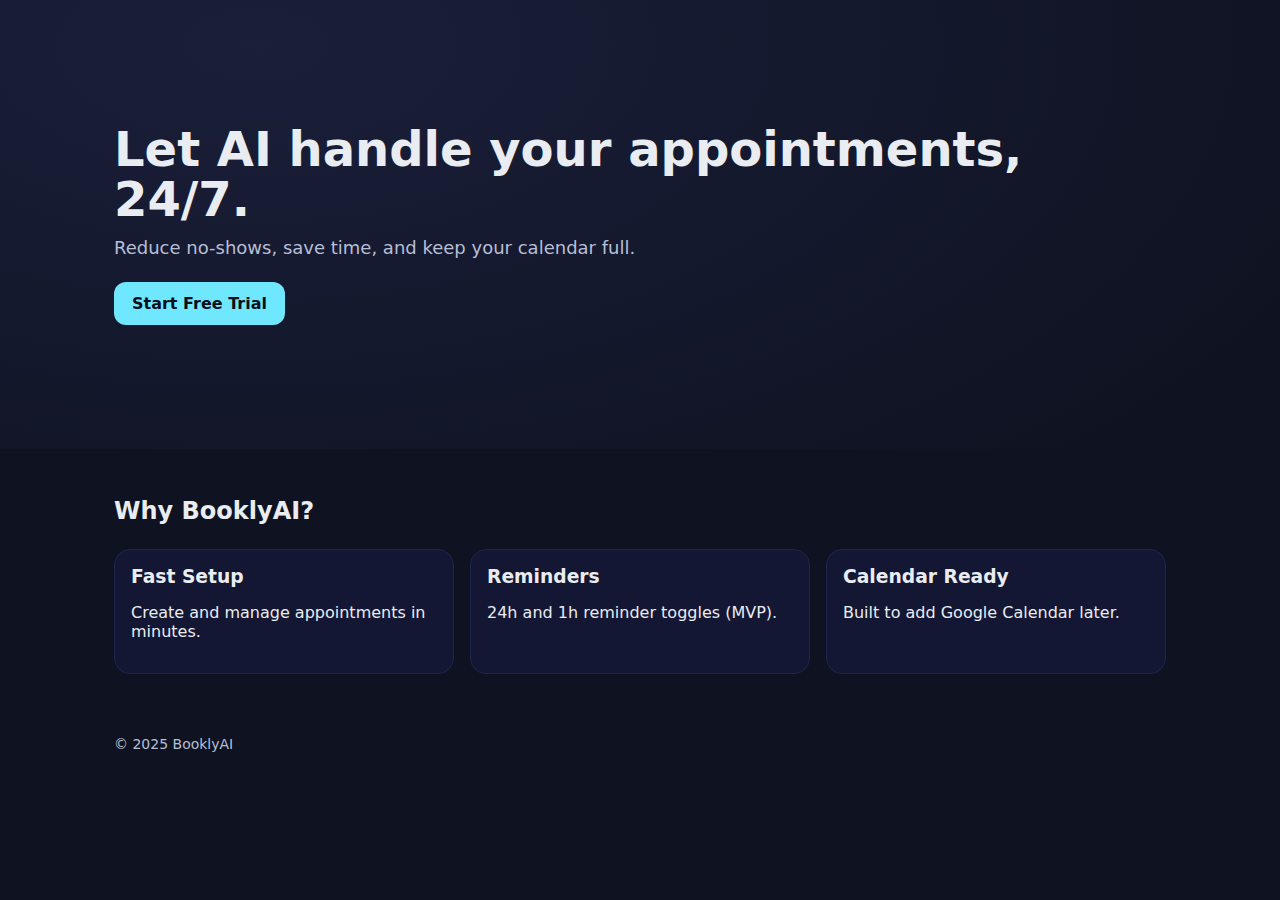
<file: index.html>
<!DOCTYPE html>
<html lang="en">
<head>
  <meta charset="utf-8">
  <meta name="viewport" content="width=device-width, initial-scale=1">
  <title>BooklyAI – Smart Scheduling Assistant</title>
  <link rel="stylesheet" href="/style.css">
</head>
<body>
  <header class="hero">
    <div class="wrap">
      <h1>Let AI handle your appointments, 24/7.</h1>
      <p class="sub">Reduce no-shows, save time, and keep your calendar full.</p>
      <a href="/dashboard.html" class="btn">Start Free Trial</a>
    </div>
  </header>
  <section class="features wrap">
    <h2>Why BooklyAI?</h2>
    <div class="grid">
      <div class="card"><h3>Fast Setup</h3><p>Create and manage appointments in minutes.</p></div>
      <div class="card"><h3>Reminders</h3><p>24h and 1h reminder toggles (MVP).</p></div>
      <div class="card"><h3>Calendar Ready</h3><p>Built to add Google Calendar later.</p></div>
    </div>
  </section>
  <footer class="wrap">
    <p>© 2025 BooklyAI</p>
  </footer>
</body>
</html>
</file>
<file: style.css>
:root { --bg:#0f1220; --text:#e9ecf1; --muted:#b6bfd6; --brand:#6ee7ff; }
* { box-sizing:border-box; }
body { margin:0; font-family:Inter, system-ui, -apple-system, Segoe UI, Roboto, Arial; color:var(--text); background:var(--bg); }
.wrap { max-width:1100px; margin:0 auto; padding:24px; }
.hero { padding:100px 0; background: radial-gradient(1200px 600px at 20% 10%, #1a1f3a, transparent); }
h1 { font-size:48px; line-height:1.05; margin:0 0 12px; }
.sub { color:var(--muted); font-size:18px; margin:0 0 24px; }
.btn { display:inline-block; background:var(--brand); color:#0b0f19; padding:12px 18px; border-radius:12px; text-decoration:none; font-weight:700; }
.features h2{ margin:24px 0; }
.grid{ display:grid; grid-template-columns:repeat(3,1fr); gap:16px; }
.card{ background:#131733; padding:16px; border-radius:16px; border:1px solid #1e254d; }
.card h3{ margin:0 0 8px; }
footer{ color:var(--muted); font-size:14px; }
@media(max-width:800px){ .grid{ grid-template-columns:1fr; } h1{ font-size:36px; } }
</file>
